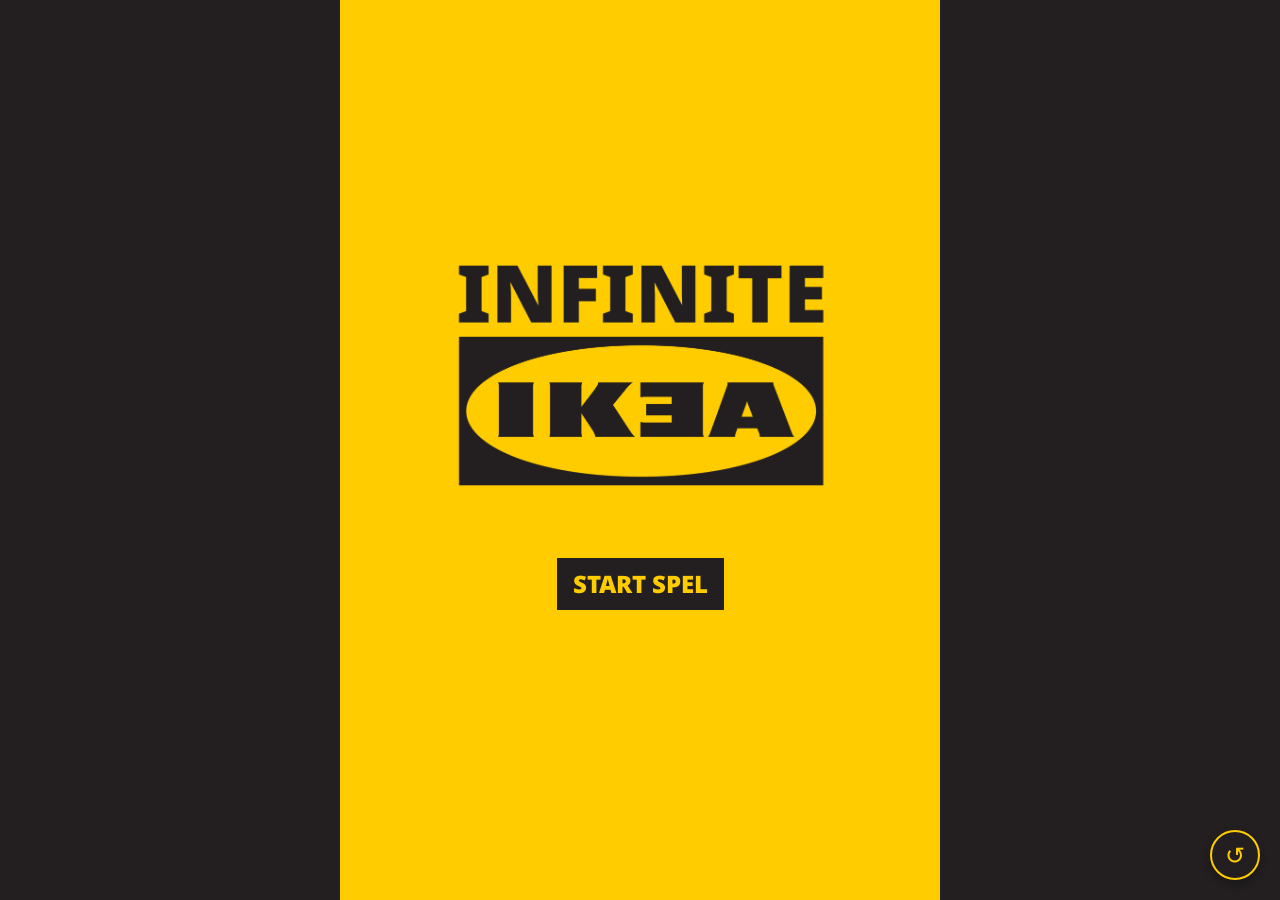
<file: index.html>
<!DOCTYPE html>
<html lang="nl">
<head>
    <meta charset="UTF-8">
    <meta name="viewport" content="width=device-width, initial-scale=1.0">
    <title>START SPEL</title>

    <link rel="preconnect" href="https://fonts.googleapis.com">
<link rel="preconnect" href="https://fonts.gstatic.com" crossorigin>
<link href="https://fonts.googleapis.com/css2?family=Noto+Sans:ital,wght@0,100..900;1,100..900&display=swap" rel="stylesheet">

    

    <link rel="stylesheet" href="./main.css">
    <link rel="stylesheet" href="./reset.css">




</head>
<body>

    <div class="mobile-only">
    <br><br><br>
        <img class="logo" src="./Beelden/LOGO_img van LOGO.png" alt="InfiniteIkeaLogo">
        
        <a href="./character.html" class="knop"> start spel </a>
    <br><br><br>
    </div>
    
    <button class="reset-btn" title="Spel resetten">↺</button>
    <script src="./reset-game.js"></script>
</body>
</html>
</file>
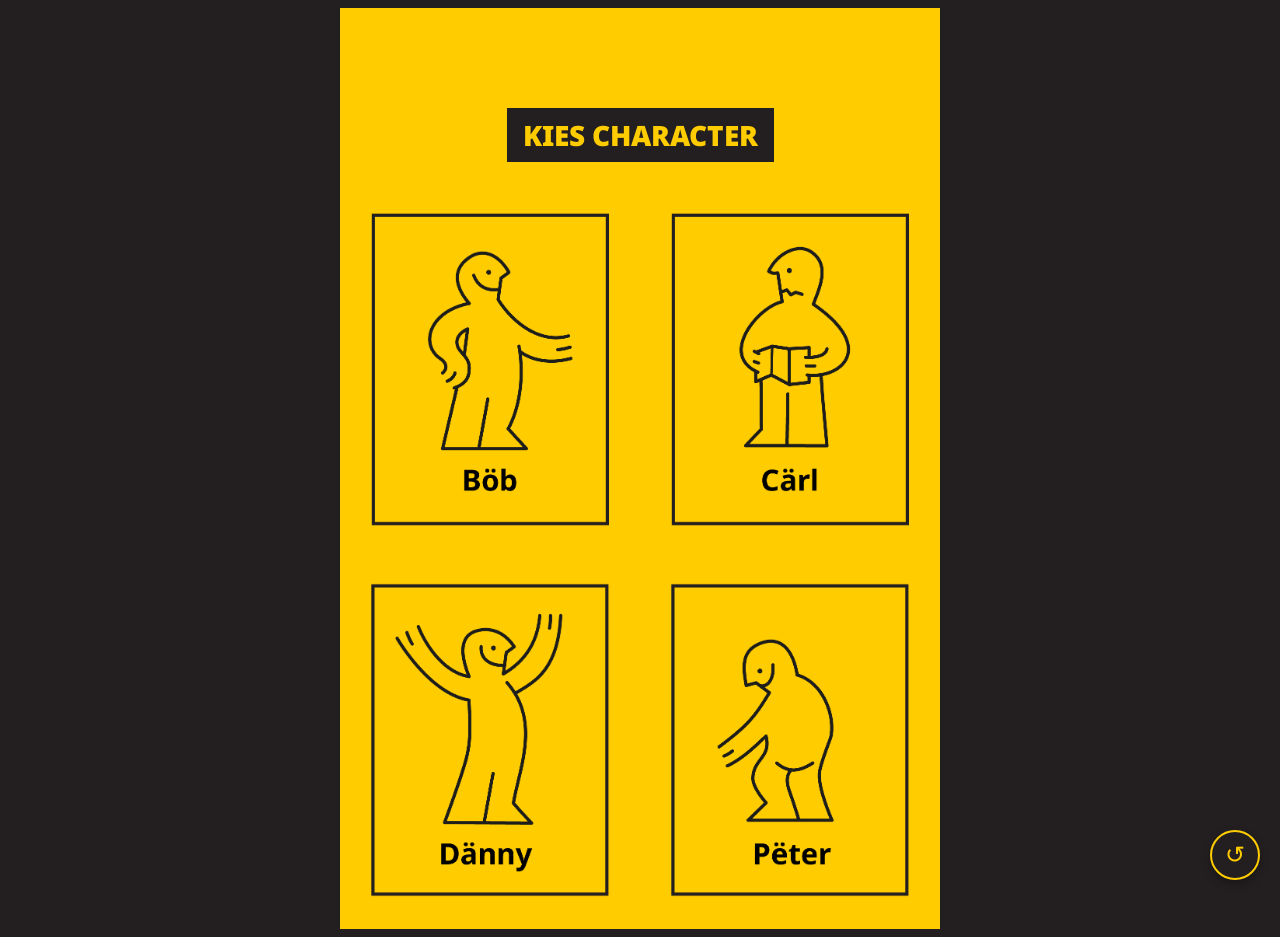
<file: character.html>
<!DOCTYPE html>
<html lang="nl">
<head>
    <meta charset="UTF-8">
    <meta name="viewport" content="width=device-width, initial-scale=1.0">
    <title>Character selectie</title>
    <link rel="stylesheet" href="./main.css">

    <link rel="preconnect" href="https://fonts.googleapis.com">
<link rel="preconnect" href="https://fonts.gstatic.com" crossorigin>
<link href="https://fonts.googleapis.com/css2?family=Noto+Sans:ital,wght@0,100..900;1,100..900&display=swap" rel="stylesheet">


</head>
<body>

    <div class="mobile-only">

     <h1 class="kiescharacter" > Kies character </h1>
     <div class="cards">
        <a href="./inventory.html?character=bob" class="card">
            <img class="Bob" src="./Beelden/BOB_Bob.png" alt="Böb">
        </a>
        <a href="./inventory.html?character=carl" class="card">
            <img class="Carl" src="./Beelden/CARL_Carl.png" alt="Böb">
        </a>
        <a href="./inventory.html?character=danny" class="card">
            <img class="Danny" src="./Beelden/DANNY_Danny.png" alt="Böb">
        </a>
        <a href="./inventory.html?character=peter" class="card">
            <img class="Peter" src="./Beelden/PETER_Peter.png" alt="Böb">
        </a>
        
     </div>

     </div>
    
    <button class="reset-btn" title="Spel resetten">↺</button>
    <script src="./reset-game.js"></script>
</body>
</html>
</file>
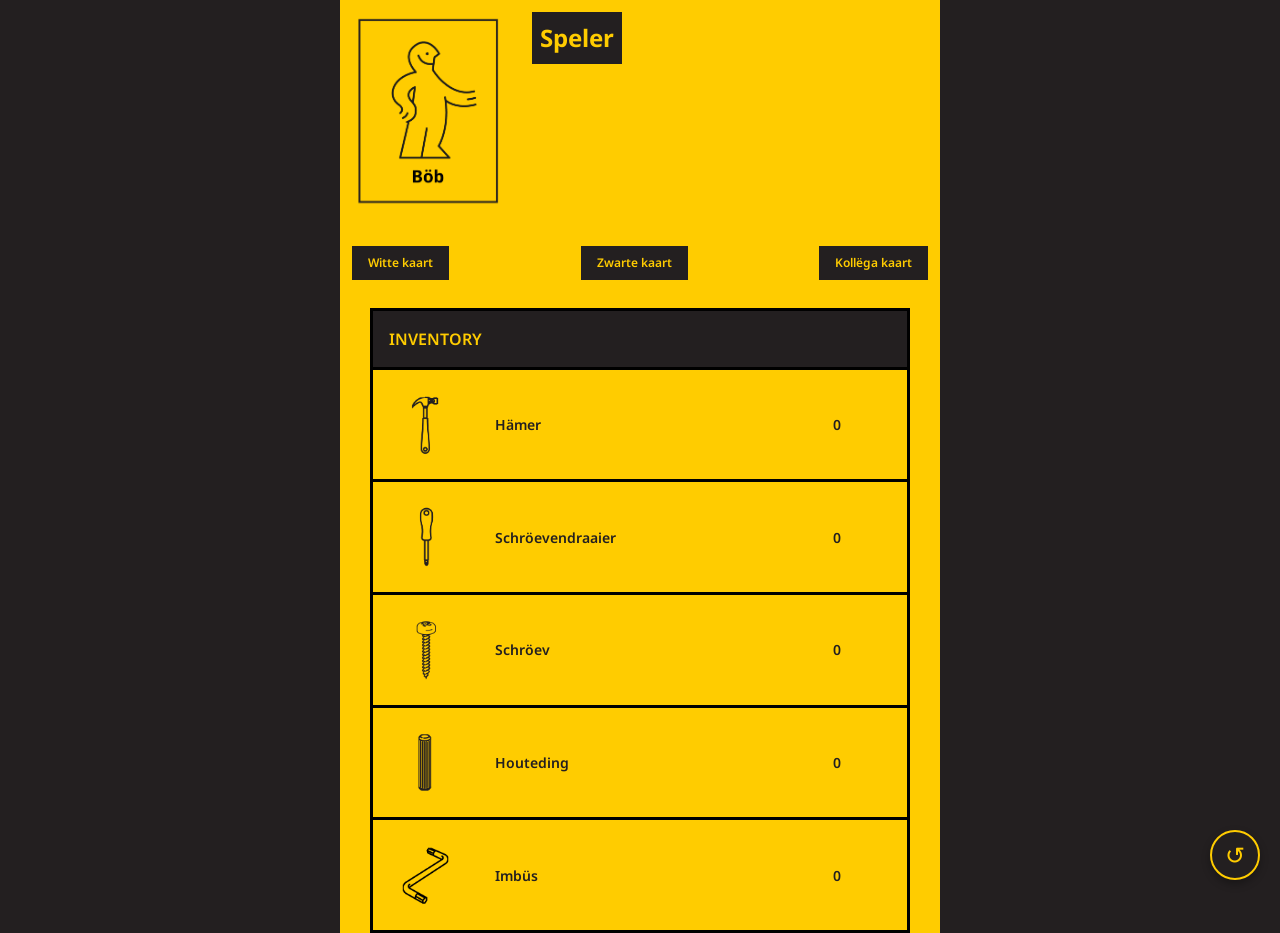
<file: inventory.html>
<!DOCTYPE html>
<html lang="en">
<head>
    <meta charset="UTF-8">
    <meta name="viewport" content="width=device-width, initial-scale=1.0">
    <title>SpelerBOB</title>

      <link rel="preconnect" href="https://fonts.googleapis.com">
<link rel="preconnect" href="https://fonts.gstatic.com" crossorigin>
<link href="https://fonts.googleapis.com/css2?family=Noto+Sans:ital,wght@0,100..900;1,100..900&display=swap" rel="stylesheet">

    <link rel="stylesheet" href="./main.css">
    <link rel="stylesheet" href="./reset.css">

</head>
<body>


    <div class="mobile-only">

    <header>
        <img id="avatar" class="foto" src="./Beelden/BÖB_img van LOGO copy.png" alt="Böb">
        <h1>Speler <span id="playerName"></span></h1>
    </header>

    <div class="btn-row">
        <button class="btn" id="Wittekaart" > Witte kaart </button>
        <button class="btn" id="Zwartekaart" > Zwarte kaart </button>
        <button class="btn" id="Monster" >  Kollëga kaart </button>
    </div>

    <table class="table">
        
        <tr> <th colspan="3"> INVENTORY </th> </tr>

        <tr> 
            <td> <img class="item" src="./Beelden/Hamer_HAMER_HAMER.png" alt="Hämer"></td>
            <td> Hämer</td>
            <td> <span id="hamer_amount">0</span> </td>
        </tr>   
        <tr> 
            <td> <img class="item" src="./Beelden/Schroevendraaier_SCHOEVENDRAAIER_SCHOEVENDRAAIER.png" alt="Schröevendraaier"></td>
            <td> Schröevendraaier</td>
            <td> <span id="schroevendraaier_amount">0</span> </td>
        </tr>   
        <tr> 
            <td> <img class="item" src="./Beelden/Schroef_SCHROEF.png" alt="Schröev"></td>
            <td> Schröev</td>
            <td> <span id="schroef_amount">0</span> </td>
        </tr>   
        <tr> 
            <td> <img class="item" src="./Beelden/Houteding_HOUTEDING_HOUTEDING.png" alt="Houteding"></td>
            <td> Houteding</td>
            <td> <span id="houteding_amount">0</span> </td>
        </tr>    
        <tr> 
            <td> <img class="item" src="./Beelden/Imbus_IMBUS_IMBUS.png" alt="Imbüs"></td>
            <td> Imbüs</td>
            <td> <span id="imbus_amount">0</span> </td>
        </tr>   

    </table>
    
    <div id="popup" class="popup hidden">
        <div class="popup-content">
            <h2 id="popup-title">Items</h2>
            <ul id="popup-items"></ul>
            <button id="popup-button">Toevoegen</button>
        </div>
    </div>

    </div>
    
    <button class="reset-btn" title="Spel resetten">↺</button>
    <script type="module" src="inventory.js"></script>
    <script src="./reset-game.js"></script>
</body>
</html>
</file>
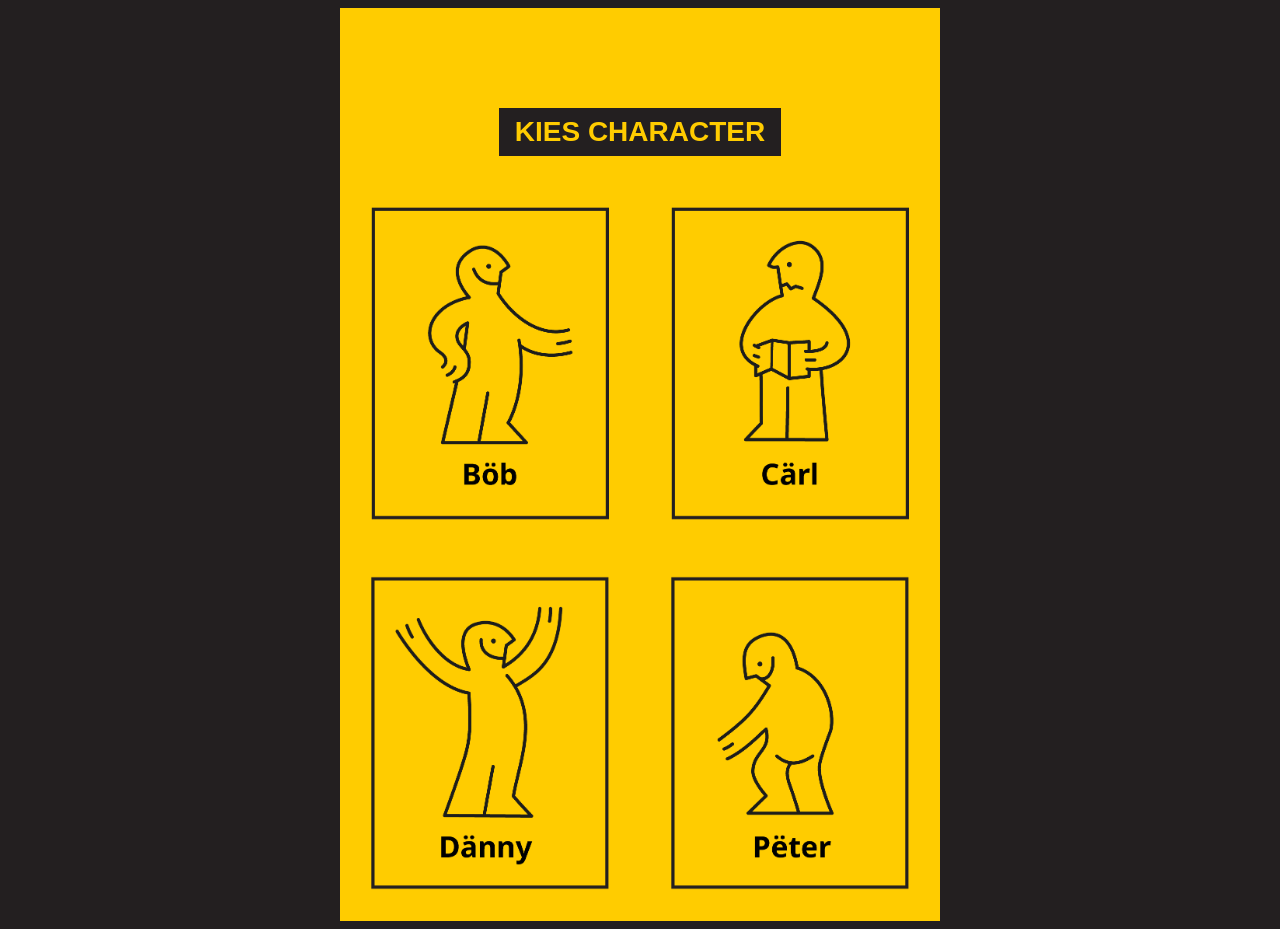
<file: HTML/character.html>
<!DOCTYPE html>
<html lang="nl">
<head>
    <meta charset="UTF-8">
    <meta name="viewport" content="width=device-width, initial-scale=1.0">
    <title>Character selectie</title>
    <link rel="stylesheet" href="../main.css">


</head>
<body>

    <div class="mobile-only">

     <h1 class="kiescharacter" > Kies character </h1>
     <div class="cards">
        <a href="../HTML/inventory.html?character=bob" class="card">
            <img class="Bob" src="../Beelden/BOB_Bob.png" alt="Böb">
        </a>
        <a href="../HTML/inventory.html?character=carl" class="card">
            <img class="Carl" src="../Beelden/CARL_Carl.png" alt="Böb">
        </a>
        <a href="./inventory.html?character=danny" class="card">
            <img class="Danny" src="../Beelden/DANNY_Danny.png" alt="Böb">
        </a>
        <a href="./inventory.html?character=peter" class="card">
            <img class="Peter" src="../Beelden/PETER_Peter.png" alt="Böb">
        </a>
        
     </div>

     </div>
    
    
</body>
</html>
</file>
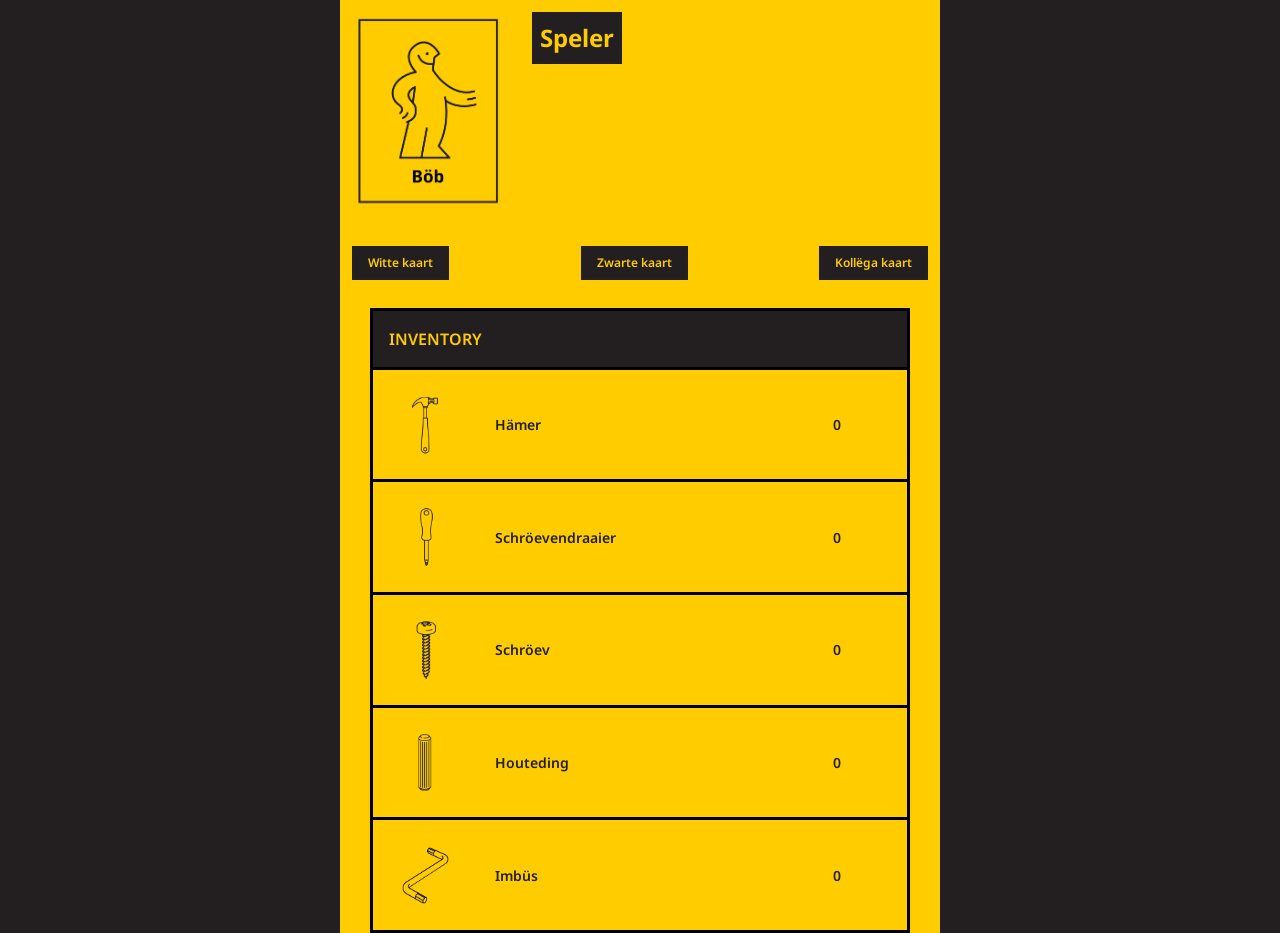
<file: HTML/inventory.html>
<!DOCTYPE html>
<html lang="en">
<head>
    <meta charset="UTF-8">
    <meta name="viewport" content="width=device-width, initial-scale=1.0">
    <title>SpelerBOB</title>

      <link rel="preconnect" href="https://fonts.googleapis.com">
<link rel="preconnect" href="https://fonts.gstatic.com" crossorigin>
<link href="https://fonts.googleapis.com/css2?family=Noto+Sans:ital,wght@0,100..900;1,100..900&display=swap" rel="stylesheet">

    <link rel="stylesheet" href="../main.css">
    <link rel="stylesheet" href="../reset.css">

</head>
<body>


    <div class="mobile-only">

    <header>
        <img id="avatar" class="foto" src="../Beelden/BÖB_img van LOGO copy.png" alt="Böb">
        <h1>Speler <span id="playerName"></span></h1>
    </header>

    <div class="btn-row">
        <button class="btn" id="Wittekaart" > Witte kaart </button>
        <button class="btn" id="Zwartekaart" > Zwarte kaart </button>
        <button class="btn" id="Monster" >  Kollëga kaart </button>
    </div>

    <table class="table">
        
        <tr> <th colspan="3"> INVENTORY </th> </tr>

        <tr> 
            <td> <img class="item" src="../Beelden/Hamer_HAMER.png" alt="Hämer"></td>
            <td> Hämer</td>
            <td> <span id="hamer_amount">0</span> </td>
        </tr>   
        <tr> 
            <td> <img class="item" src="../Beelden/Schroevendraaier_SCHOEVENDRAAIER.png" alt="Schröevendraaier"></td>
            <td> Schröevendraaier</td>
            <td> <span id="schroevendraaier_amount">0</span> </td>
        </tr>   
        <tr> 
            <td> <img class="item" src="../Beelden/Schroef_SCHROEF.png" alt="Schröev"></td>
            <td> Schröev</td>
            <td> <span id="schroef_amount">0</span> </td>
        </tr>   
        <tr> 
            <td> <img class="item" src="../Beelden/Houteding_HOUTEDING.png" alt="Houteding"></td>
            <td> Houteding</td>
            <td> <span id="houteding_amount">0</span> </td>
        </tr>    
        <tr> 
            <td> <img class="item" src="../Beelden/Imbus_IMBUS.png" alt="Imbüs"></td>
            <td> Imbüs</td>
            <td> <span id="imbus_amount">0</span> </td>
        </tr>   

    </table>
    
    <div id="popup" class="popup hidden">
        <div class="popup-content">
            <h2 id="popup-title">Items</h2>
            <ul id="popup-items"></ul>
            <button id="popup-button">Toevoegen</button>
        </div>
    </div>

    </div>
    
    <script type="module" src="inventory.js"></script>
</body>
</html>
</file>
<file: main.css>
:root {
   --color-dark: #231f20;
   --color-yellow: #FFCC00;
}


body {
   background-color: var(--color-dark);
    font-size: 14px;
    color: var(--color-dark);
    text-align: center;
    font-family: "Noto Sans", sans-serif;
    
 }

.mobile-only {
       background-color: var(--color-yellow);
   max-width: 600px;
   margin: auto;
   min-height: 100vh;
}



/* START pagina */

 .logo {
    width: 70%;
    margin: auto;
    margin-top: 200px;
 }

 .knop {
    color:  #FFCC00;
    display: inline-block;
    text-transform: uppercase;
    margin-top: 70px;
    background-color: #231f20;
    text-decoration: none;
    padding: 0.5rem 1rem 0.5rem 1rem;
    font-weight: 900;
    font-size: 18pt;
 }




 /* KIES CHARACTER */

.kiescharacter {
    text-transform: uppercase;
    color:  #FFCC00;
    display: inline-block;
    margin-top: 100px;
    background-color: #231f20;
    text-decoration: none;
    padding: 0.5rem 1rem 0.5rem 1rem;
    font-weight: 900;
}

img {
   max-width: 100%;
}

.cards {
   display: flex;
   flex-wrap: wrap;
   justify-content: center;
}

.card {
   width: 50%;
}





 /* INVENTORY */

 header {
      display: flex;
      align-items: flex-start;
      justify-content: flex-start;
      gap: 1rem;  
      padding-right: 12px;
 }

 header img {
      width: 30%;
 }

 header h1 {
   margin-top: 12px;
   background-color: #231f20;
   color: #FFCC00;
   padding: 0.5rem;
   font-size: 1.5rem;
}




.btn-row {
   padding: 12px;
   display: flex;
   justify-content: space-between;
   gap: 0.3rem;
   margin-top: 1rem;
}

.btn {
   background-color: var(--color-dark);
   color: var(--color-yellow);
   font-weight: 600;
   font-size: 12px;
   display: block;
   cursor: pointer;
   border: none;
   padding: 0.5rem 1rem;
}

.table {
   margin: 1rem auto;
   width: min(90%, 600px);
   border-collapse: collapse;
   border: 3px solid #000;
   text-align: left;
   padding: 12px;
}

.table th,
.table td {
   border-bottom: 3px solid #000;
   padding: 1rem;
   font-weight: 600;
}

th {
   background-color: var(--color-dark);
   color: var(--color-yellow);
   padding: 0.5rem;
   font-size: 16px;
}

td:first-child {
   width: 20%;
}


/* POPUP */

.popup {
   position: fixed;
   top: 0;
   left: 0;
   width: 100%;
   height: 100%;
   background-color: rgba(0, 0, 0, 0.5);
   display: flex;
   justify-content: center;
   align-items: center;
}

.popup.hidden {
   display: none;
}

.popup-content {
   background-color: var(--color-yellow);
   padding: 2rem;
   border: 2px solid var(--color-dark);
   border-radius: 10px;
   text-align: center;
}

.popup-content h2 {
   margin-bottom: 1rem;
}

.popup-content ul {
   list-style: none;
   padding: 0;
   margin-bottom: 1rem;
}

.popup-content li {
   margin: 0.5rem 0;
}

#popup-button {
   background-color: var(--color-dark);
   color: var(--color-yellow);
   border: none;
   padding: 0.5rem 1rem;
   font-weight: 600;
   cursor: pointer;
}

/* ANIMATIES */

@keyframes popupSlideIn {
   from {
      opacity: 0;
      transform: scale(0.8);
   }
   to {
      opacity: 1;
      transform: scale(1);
   }
}

.popup:not(.hidden) .popup-content {
   animation: popupSlideIn 0.4s ease-out;
}

@keyframes itemReveal {
   0% {
      color: #999;
   }
   100% {
      color: var(--color-dark);
   }
}

.popup-content li.animating {
   animation: itemReveal 0.6s ease-in;
   font-weight: 600;
}

/* RESET BUTTON */

.reset-btn {
   position: fixed;
   bottom: 20px;
   right: 20px;
   width: 50px;
   height: 50px;
   border-radius: 50%;
   background-color: var(--color-dark);
   border: 2px solid var(--color-yellow);
   color: var(--color-yellow);
   font-size: 24px;
   cursor: pointer;
   display: flex;
   align-items: center;
   justify-content: center;
   box-shadow: 0 4px 8px rgba(0, 0, 0, 0.3);
   transition: all 0.3s ease;
   z-index: 100;
}

.reset-btn:hover {
   transform: scale(1.1);
   box-shadow: 0 6px 12px rgba(0, 0, 0, 0.4);
}

.reset-btn:active {
   transform: scale(0.95);
}

/* RESET CONFIRM DIALOG */

.reset-confirm-dialog {
   position: fixed;
   top: 0;
   left: 0;
   width: 100%;
   height: 100%;
   background-color: rgba(0, 0, 0, 0.6);
   display: flex;
   justify-content: center;
   align-items: center;
   z-index: 1000;
   opacity: 0;
   transition: opacity 0.3s ease;
}

.reset-confirm-dialog.active {
   opacity: 1;
}

.reset-confirm-content {
   background-color: var(--color-yellow);
   padding: 2rem;
   border-radius: 10px;
   border: 3px solid var(--color-dark);
   max-width: 90%;
   text-align: center;
   transform: scale(0.9);
   transition: transform 0.3s ease;
}

.reset-confirm-dialog.active .reset-confirm-content {
   transform: scale(1);
}

.reset-confirm-content h3 {
   margin: 0 0 0.5rem 0;
   color: var(--color-dark);
   font-size: 1.2rem;
   text-transform: uppercase;
}

.reset-confirm-content p {
   margin: 0 0 1.5rem 0;
   color: var(--color-dark);
   font-size: 0.9rem;
}

.reset-confirm-buttons {
   display: flex;
   gap: 1rem;
   justify-content: center;
}

.reset-confirm-btn {
   padding: 0.7rem 1.5rem;
   font-weight: 600;
   border: 2px solid var(--color-dark);
   border-radius: 5px;
   cursor: pointer;
   transition: all 0.2s ease;
   font-size: 0.9rem;
   text-transform: uppercase;
}

.reset-cancel {
   background-color: var(--color-yellow);
   color: var(--color-dark);
}

.reset-cancel:hover {
   background-color: #e6b800;
}

.reset-confirm {
   background-color: var(--color-dark);
   color: var(--color-yellow);
}

.reset-confirm:hover {
   background-color: #1a1415;
}
</file>
